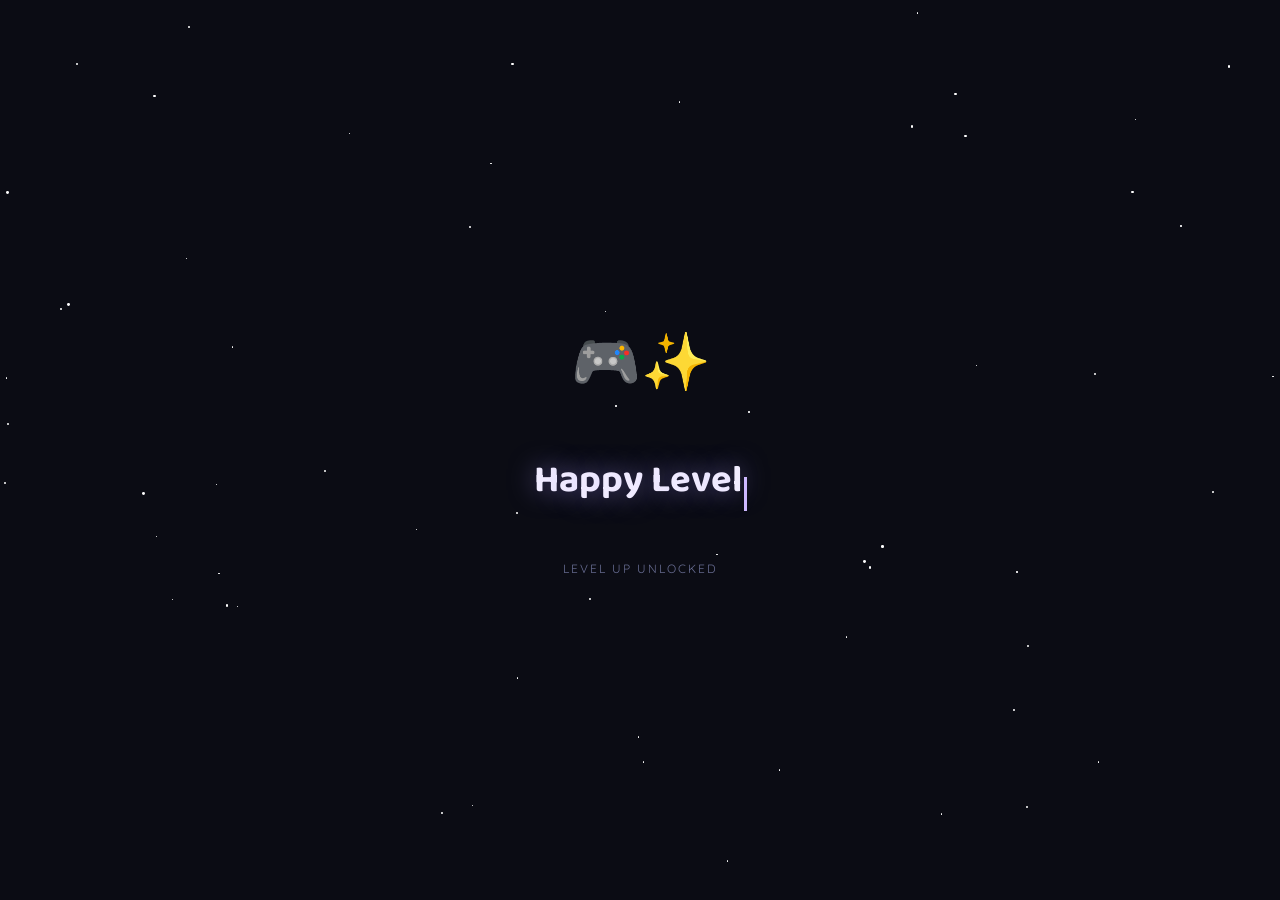
<file: index.html>
<!doctype html>
<html lang="id">
  <head>
    <meta charset="UTF-8" />
    <meta name="viewport" content="width=device-width, initial-scale=1.0" />
    <title>???</title>
    <link rel="preconnect" href="https://fonts.googleapis.com" />
    <link rel="preconnect" href="https://fonts.gstatic.com" crossorigin />
    <link
      href="https://fonts.googleapis.com/css2?family=Cormorant+Garamond:ital,wght@0,400;0,600;1,500&family=Baloo+2:wght@600;700;800&family=Quicksand:wght@400;500;600&display=swap"
      rel="stylesheet"
    />
    <style>
      * {
        margin: 0;
        padding: 0;
        box-sizing: border-box;
      }

      html,
      body {
        width: 100%;
        min-height: 100vh;
        background: #0b0c14;
        overflow-x: hidden;
        font-family: "Quicksand", sans-serif;
      }

      body {
        display: flex;
        justify-content: center;
        align-items: center;
        position: relative;
        padding: 24px 16px;
      }

      /* ── STARFIELD ── */
      .stars {
        position: fixed;
        inset: 0;
        z-index: 0;
        background: radial-gradient(
          ellipse at 50% 20%,
          #161a2c 0%,
          #0b0c14 65%
        );
      }

      .star {
        position: absolute;
        background: #fff;
        border-radius: 50%;
        animation: twinkleStar ease-in-out infinite;
      }

      @keyframes twinkleStar {
        0%,
        100% {
          opacity: 0.15;
          transform: scale(1);
        }
        50% {
          opacity: 1;
          transform: scale(1.3);
        }
      }

      .fog {
        position: fixed;
        inset: -20%;
        z-index: 0;
        background:
          radial-gradient(
            circle at 20% 80%,
            rgba(120, 80, 160, 0.1),
            transparent 40%
          ),
          radial-gradient(
            circle at 80% 30%,
            rgba(80, 100, 180, 0.1),
            transparent 40%
          );
        animation: fogDrift 18s ease-in-out infinite alternate;
        pointer-events: none;
      }

      @keyframes fogDrift {
        from {
          transform: translate(0, 0) scale(1);
        }
        to {
          transform: translate(3%, -2%) scale(1.05);
        }
      }

      /* ── SCENE ── */
      .scene {
        position: relative;
        z-index: 1;
        text-align: center;
        max-width: 500px;
        width: 100%;
      }

      .eyebrow {
        font-family: "Quicksand", sans-serif;
        font-size: 10px;
        letter-spacing: 3px;
        text-transform: uppercase;
        color: #6a6f95;
        opacity: 0;
        animation: revealUp 1s ease 0.2s forwards;
        white-space: nowrap;
        overflow: hidden;
        text-overflow: ellipsis;
      }

      .eyebrow::before,
      .eyebrow::after {
        content: "✦";
        color: #4d5380;
        margin: 0 8px;
        font-size: 9px;
      }

      .title {
        font-family: "Cormorant Garamond", serif;
        font-style: italic;
        font-weight: 600;
        font-size: clamp(26px, 8vw, 38px);
        color: #f1ecff;
        margin: 14px 0 8px;
        letter-spacing: 0.5px;
        opacity: 0;
        animation: revealUp 1s ease 0.45s forwards;
        text-shadow: 0 0 24px rgba(170, 150, 255, 0.35);
        line-height: 1.25;
      }

      .subtitle {
        font-size: 13px;
        color: #8a8fb5;
        margin-bottom: 28px;
        font-style: italic;
        opacity: 0;
        animation: revealUp 1s ease 0.65s forwards;
        line-height: 1.6;
      }

      /* ── SEAL ── */
      .seal-wrap {
        position: relative;
        width: 120px;
        height: 120px;
        margin: 0 auto 30px;
        opacity: 0;
        animation: revealUp 1s ease 0.85s forwards;
      }

      .seal-ring {
        position: absolute;
        inset: 0;
        border-radius: 50%;
        border: 1px solid rgba(170, 150, 255, 0.25);
        animation: rotateSlow 30s linear infinite;
      }

      .seal-ring::before,
      .seal-ring::after {
        content: "✦";
        position: absolute;
        color: rgba(200, 180, 255, 0.5);
        font-size: 10px;
      }

      .seal-ring::before {
        top: -5px;
        left: 50%;
        transform: translateX(-50%);
      }
      .seal-ring::after {
        bottom: -5px;
        left: 50%;
        transform: translateX(-50%);
      }

      @keyframes rotateSlow {
        from {
          transform: rotate(0deg);
        }
        to {
          transform: rotate(360deg);
        }
      }

      .seal-core {
        position: absolute;
        inset: 18px;
        border-radius: 50%;
        background: radial-gradient(circle at 35% 30%, #2b2f52, #15172b 70%);
        box-shadow:
          0 0 30px rgba(140, 120, 230, 0.35),
          inset 0 0 20px rgba(0, 0, 0, 0.5);
        display: flex;
        align-items: center;
        justify-content: center;
        font-size: 34px;
        animation: pulseGlow 3s ease-in-out infinite;
      }

      @keyframes pulseGlow {
        0%,
        100% {
          box-shadow:
            0 0 30px rgba(140, 120, 230, 0.35),
            inset 0 0 20px rgba(0, 0, 0, 0.5);
        }
        50% {
          box-shadow:
            0 0 46px rgba(140, 120, 230, 0.55),
            inset 0 0 20px rgba(0, 0, 0, 0.5);
        }
      }

      /* ── COUNTDOWN ── */
      .countdown {
        display: flex;
        justify-content: center;
        align-items: flex-start;
        gap: 6px;
        opacity: 0;
        animation: revealUp 1s ease 1.05s forwards;
        flex-wrap: nowrap;
        width: 100%;
      }

      .unit {
        display: flex;
        flex-direction: column;
        align-items: center;
        min-width: 0;
        flex: 1;
        max-width: 80px;
      }

      .unit .num {
        font-family: "Cormorant Garamond", serif;
        font-weight: 600;
        font-size: clamp(32px, 9vw, 48px);
        color: #f1ecff;
        text-shadow: 0 0 18px rgba(170, 150, 255, 0.4);
        line-height: 1;
        width: 100%;
        text-align: center;
      }

      .unit .label {
        margin-top: 8px;
        font-size: 10px;
        letter-spacing: 2px;
        text-transform: uppercase;
        color: #6a6f95;
        white-space: nowrap;
      }

      .sep {
        font-family: "Cormorant Garamond", serif;
        font-size: clamp(24px, 6vw, 36px);
        color: #4d5380;
        padding-top: 2px;
        flex-shrink: 0;
        line-height: 1;
      }

      .num.flicker {
        animation: flickerNum 0.25s ease;
      }

      @keyframes flickerNum {
        0% {
          opacity: 0.2;
        }
        100% {
          opacity: 1;
        }
      }

      .footer-note {
        margin-top: 28px;
        font-size: 12px;
        color: #565b80;
        opacity: 0;
        animation: revealUp 1s ease 1.25s forwards;
        letter-spacing: 0.5px;
        font-style: italic;
      }

      /* ════════════════════════════
           UNLOCK / LEVEL UP REVEAL
        ════════════════════════════ */
      .unlock-overlay {
        position: fixed;
        inset: 0;
        z-index: 100;
        background: #0b0c14;
        display: none;
        align-items: center;
        justify-content: center;
        flex-direction: column;
        text-align: center;
        padding: 30px;
        overflow: hidden;
      }

      .unlock-overlay.active {
        display: flex;
        animation: fadeIn 0.6s ease;
      }

      /* starfield reuse di dalam overlay */
      .unlock-stars {
        position: absolute;
        inset: 0;
        z-index: 0;
      }

      .unlock-content {
        position: relative;
        z-index: 1;
        max-width: 600px;
      }

      .unlock-burst {
        font-size: 56px;
        opacity: 0;
        animation: burstReveal 0.8s ease forwards;
      }

      @keyframes burstReveal {
        0% {
          opacity: 0;
          transform: scale(0.5);
        }
        60% {
          opacity: 1;
          transform: scale(1.15);
        }
        100% {
          opacity: 1;
          transform: scale(1);
        }
      }

      .unlock-burst.pulse {
        animation:
          burstReveal 0.8s ease forwards,
          burstPulse 1.6s ease-in-out 0.8s infinite;
      }

      @keyframes burstPulse {
        0%,
        100% {
          transform: scale(1);
        }
        50% {
          transform: scale(1.1);
        }
      }

      .unlock-text-wrap {
        margin-top: 28px;
        min-height: 120px;
        display: flex;
        align-items: center;
        justify-content: center;
      }

      .unlock-text {
        font-family: "Baloo 2", cursive;
        font-weight: 700;
        font-size: clamp(22px, 6.5vw, 38px);
        color: #f1ecff;
        text-shadow: 0 0 26px rgba(170, 150, 255, 0.5);
        line-height: 1.4;
      }

      .unlock-cursor {
        display: inline-block;
        width: 3px;
        background: #cdb8ff;
        margin-left: 2px;
        height: 0.9em;
        vertical-align: text-bottom;
        animation: blinkCursor 0.8s steps(1) infinite;
      }

      @keyframes blinkCursor {
        50% {
          opacity: 0;
        }
      }

      .unlock-sub {
        margin-top: 18px;
        font-size: 12px;
        letter-spacing: 2px;
        text-transform: uppercase;
        color: #6a6f95;
        opacity: 0;
        animation: fadeIn 0.8s ease forwards;
      }

      @keyframes fadeIn {
        from {
          opacity: 0;
        }
        to {
          opacity: 1;
        }
      }

      @keyframes revealUp {
        from {
          opacity: 0;
          transform: translateY(16px);
          filter: blur(4px);
        }
        to {
          opacity: 1;
          transform: translateY(0);
          filter: blur(0);
        }
      }
    </style>
  </head>
  <body>
    <div class="stars" id="stars"></div>
    <div class="fog"></div>

    <div class="scene">
      <div class="eyebrow">tunggu di hari spesial kamu</div>
      <div class="title">jangan dibuka dulu, yaa...</div>
      <div class="subtitle">ada kejutan kecil yang masih terkunci waktu</div>

      <div class="seal-wrap">
        <div class="seal-ring"></div>
        <div class="seal-core">🔒</div>
      </div>

      <div class="countdown" id="countdown">
        <div class="unit">
          <div class="num" id="days">--</div>
          <div class="label">Hari</div>
        </div>
        <div class="sep">:</div>
        <div class="unit">
          <div class="num" id="hours">--</div>
          <div class="label">Jam</div>
        </div>
        <div class="sep">:</div>
        <div class="unit">
          <div class="num" id="minutes">--</div>
          <div class="label">Menit</div>
        </div>
        <div class="sep">:</div>
        <div class="unit">
          <div class="num" id="seconds">--</div>
          <div class="label">Detik</div>
        </div>
      </div>

      <div class="footer-note">
        sabar ya, semuanya akan terbuka pada waktunya 🤫
      </div>
    </div>

    <!-- ═══ UNLOCK / LEVEL UP REVEAL (tampil sekali) ═══ -->
    <div class="unlock-overlay" id="unlockOverlay">
      <div class="unlock-stars" id="unlockStars"></div>
      <div class="unlock-content">
        <div class="unlock-burst" id="unlockBurst">🔓</div>
        <div class="unlock-text-wrap">
          <div class="unlock-text" id="unlockText"></div>
        </div>
        <div class="unlock-sub" id="unlockSub">level up unlocked</div>
      </div>
    </div>

    <script>
      // ── GENERATE STARS (halaman utama) ──
      function generateStars(container, count) {
        for (let i = 0; i < count; i++) {
          const star = document.createElement("div");
          star.classList.add("star");
          const size = Math.random() * 2 + 1;
          star.style.width = size + "px";
          star.style.height = size + "px";
          star.style.left = Math.random() * 100 + "vw";
          star.style.top = Math.random() * 100 + "vh";
          star.style.animationDuration = 2 + Math.random() * 3 + "s";
          star.style.animationDelay = Math.random() * 4 + "s";
          container.appendChild(star);
        }
      }
      generateStars(document.getElementById("stars"), 90);
      generateStars(document.getElementById("unlockStars"), 60);

      // ── COUNTDOWN TARGET ──
      // 9 September 2026, 00:00 WIB (UTC+7)
      const target = new Date("2026-09-09T00:00:00+07:00").getTime();

      const elDays = document.getElementById("days");
      const elHours = document.getElementById("hours");
      const elMinutes = document.getElementById("minutes");
      const elSeconds = document.getElementById("seconds");
      const overlay = document.getElementById("unlockOverlay");

      let lastSeconds = -1;

      function pad(n) {
        return String(n).padStart(2, "0");
      }

      // ── CEK APAKAH REVEAL SUDAH PERNAH DITONTON ──
      const REVEAL_KEY = "levelUpRevealSeen";
      const alreadySeen = localStorage.getItem(REVEAL_KEY) === "true";

      function tick() {
        const now = Date.now();
        const diff = target - now;

        if (diff <= 0) {
          clearInterval(timer);
          elDays.textContent = "00";
          elHours.textContent = "00";
          elMinutes.textContent = "00";
          elSeconds.textContent = "00";

          if (alreadySeen) {
            // sudah pernah lihat reveal-nya, langsung ke main.html
            window.location.href = "main.html";
          } else {
            showUnlockReveal();
          }
          return;
        }

        const d = Math.floor(diff / (1000 * 60 * 60 * 24));
        const h = Math.floor((diff / (1000 * 60 * 60)) % 24);
        const m = Math.floor((diff / (1000 * 60)) % 60);
        const s = Math.floor((diff / 1000) % 60);

        elDays.textContent = pad(d);
        elHours.textContent = pad(h);
        elMinutes.textContent = pad(m);
        elSeconds.textContent = pad(s);

        if (s !== lastSeconds) {
          elSeconds.classList.remove("flicker");
          void elSeconds.offsetWidth;
          elSeconds.classList.add("flicker");
          lastSeconds = s;
        }
      }

      // ── TAMPILKAN REVEAL (HANYA SEKALI) ──
      function showUnlockReveal() {
        overlay.classList.add("active");

        const burst = document.getElementById("unlockBurst");
        const unlockText = document.getElementById("unlockText");
        const unlockSub = document.getElementById("unlockSub");

        // ganti emoji jadi level-up vibe setelah burst pertama selesai
        setTimeout(() => {
          burst.textContent = "🎮✨";
          burst.classList.add("pulse");
        }, 800);

        // mulai typewriter setelah delay sedikit
        setTimeout(() => {
          typeUnlockText(
            "Happy Level Up Day 21st My Support System",
            unlockText,
            () => {
              unlockSub.style.animationDelay = "0.2s";
              // tandai sudah pernah ditonton & redirect setelah beberapa saat
              localStorage.setItem(REVEAL_KEY, "true");
              setTimeout(() => {
                window.location.href = "main.html";
              }, 2800);
            },
          );
        }, 1100);
      }

      function typeUnlockText(text, target, onDone) {
        let i = 0;
        const speed = 45;
        const cursor = document.createElement("span");
        cursor.classList.add("unlock-cursor");
        target.textContent = "";
        target.appendChild(cursor);

        function step() {
          if (i < text.length) {
            const charNode = document.createTextNode(text[i]);
            target.insertBefore(charNode, cursor);
            i++;
            setTimeout(step, speed);
          } else {
            cursor.remove();
            if (onDone) onDone();
          }
        }
        step();
      }

      // ── INISIALISASI ──
      if (target - Date.now() <= 0 && !alreadySeen) {
        // kalau halaman dibuka pas waktu sudah lewat & belum pernah lihat reveal
        elDays.textContent = "00";
        elHours.textContent = "00";
        elMinutes.textContent = "00";
        elSeconds.textContent = "00";
        showUnlockReveal();
      } else if (target - Date.now() <= 0 && alreadySeen) {
        window.location.href = "main.html";
      } else {
        tick();
        var timer = setInterval(tick, 1000);
      }
    </script>
  </body>
</html>
</file>
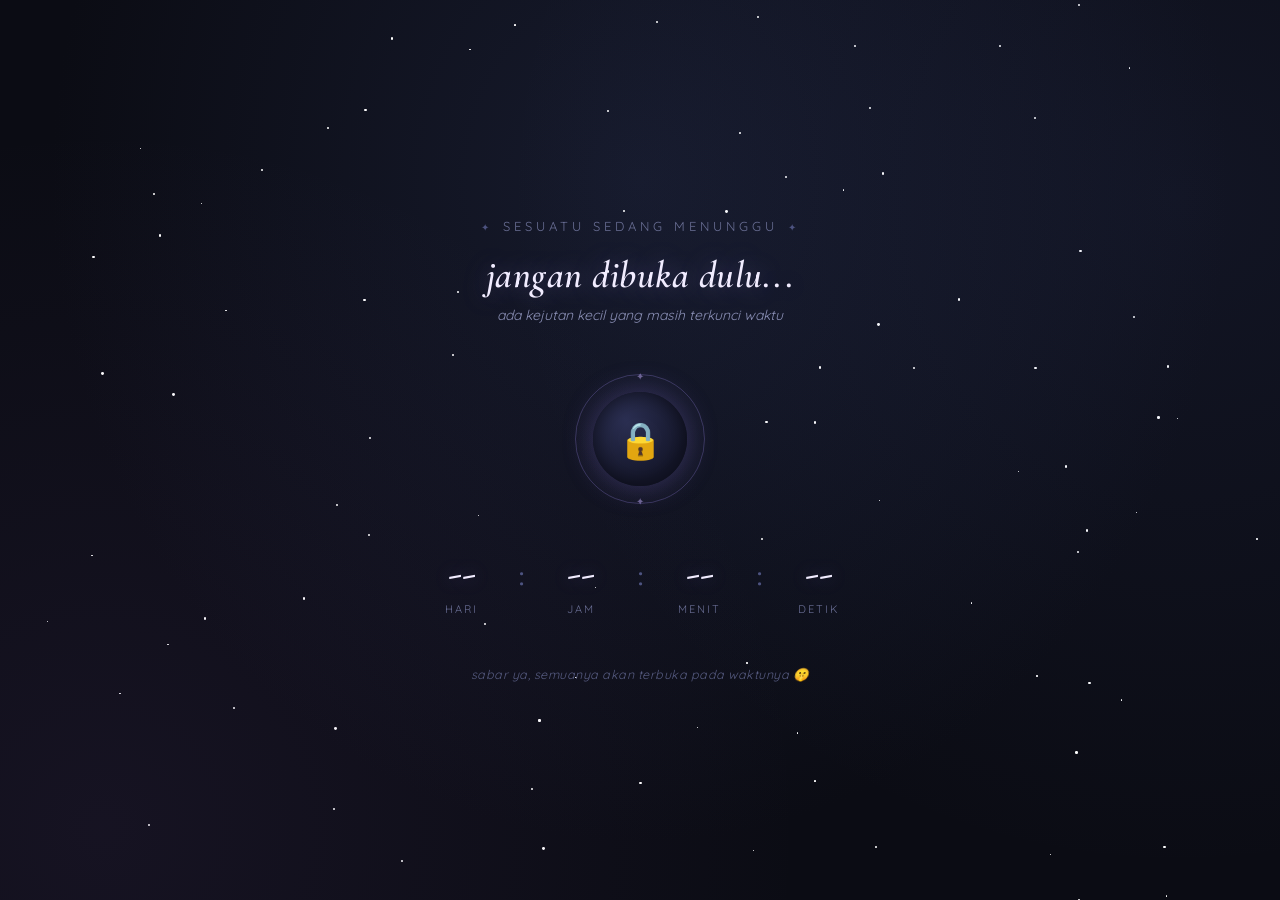
<file: countdown.html>
<!doctype html>
<html lang="id">
  <head>
    <meta charset="UTF-8" />
    <meta name="viewport" content="width=device-width, initial-scale=1.0" />
    <title>???</title>
    <link rel="preconnect" href="https://fonts.googleapis.com" />
    <link rel="preconnect" href="https://fonts.gstatic.com" crossorigin />
    <link
      href="https://fonts.googleapis.com/css2?family=Cormorant+Garamond:ital,wght@0,400;0,600;1,500&family=Quicksand:wght@400;500;600&display=swap"
      rel="stylesheet"
    />
    <style>
      * {
        margin: 0;
        padding: 0;
        box-sizing: border-box;
      }

      html,
      body {
        width: 100%;
        min-height: 100vh;
        background: #0b0c14;
        overflow-x: hidden;
        font-family: "Quicksand", sans-serif;
      }

      body {
        display: flex;
        justify-content: center;
        align-items: center;
        position: relative;
        padding: 24px;
      }

      /* ── STARFIELD ── */
      .stars {
        position: fixed;
        inset: 0;
        z-index: 0;
        background: radial-gradient(
          ellipse at 50% 20%,
          #161a2c 0%,
          #0b0c14 65%
        );
      }

      .star {
        position: absolute;
        background: #fff;
        border-radius: 50%;
        animation: twinkleStar ease-in-out infinite;
      }

      @keyframes twinkleStar {
        0%,
        100% {
          opacity: 0.15;
          transform: scale(1);
        }
        50% {
          opacity: 1;
          transform: scale(1.3);
        }
      }

      /* drifting fog */
      .fog {
        position: fixed;
        inset: -20%;
        z-index: 0;
        background:
          radial-gradient(
            circle at 20% 80%,
            rgba(120, 80, 160, 0.1),
            transparent 40%
          ),
          radial-gradient(
            circle at 80% 30%,
            rgba(80, 100, 180, 0.1),
            transparent 40%
          );
        animation: fogDrift 18s ease-in-out infinite alternate;
        pointer-events: none;
      }

      @keyframes fogDrift {
        from {
          transform: translate(0, 0) scale(1);
        }
        to {
          transform: translate(3%, -2%) scale(1.05);
        }
      }

      /* ── SCENE ── */
      .scene {
        position: relative;
        z-index: 1;
        text-align: center;
        max-width: 560px;
        width: 100%;
      }

      .eyebrow {
        font-family: "Quicksand", sans-serif;
        font-size: 13px;
        letter-spacing: 4px;
        text-transform: uppercase;
        color: #6a6f95;
        opacity: 0;
        animation: revealUp 1s ease 0.2s forwards;
      }

      .eyebrow::before,
      .eyebrow::after {
        content: "✦";
        color: #4d5380;
        margin: 0 10px;
        font-size: 10px;
      }

      .title {
        font-family: "Cormorant Garamond", serif;
        font-style: italic;
        font-weight: 600;
        font-size: 38px;
        color: #f1ecff;
        margin: 18px 0 6px;
        letter-spacing: 0.5px;
        opacity: 0;
        animation: revealUp 1s ease 0.45s forwards;
        text-shadow: 0 0 24px rgba(170, 150, 255, 0.35);
      }

      .subtitle {
        font-size: 14px;
        color: #8a8fb5;
        margin-bottom: 48px;
        font-style: italic;
        opacity: 0;
        animation: revealUp 1s ease 0.65s forwards;
        line-height: 1.6;
      }

      /* ── SEAL / LOCK signature element ── */
      .seal-wrap {
        position: relative;
        width: 130px;
        height: 130px;
        margin: 0 auto 46px;
        opacity: 0;
        animation: revealUp 1s ease 0.85s forwards;
      }

      .seal-ring {
        position: absolute;
        inset: 0;
        border-radius: 50%;
        border: 1px solid rgba(170, 150, 255, 0.25);
        animation: rotateSlow 30s linear infinite;
      }

      .seal-ring::before,
      .seal-ring::after {
        content: "✦";
        position: absolute;
        color: rgba(200, 180, 255, 0.5);
        font-size: 10px;
      }

      .seal-ring::before {
        top: -5px;
        left: 50%;
        transform: translateX(-50%);
      }
      .seal-ring::after {
        bottom: -5px;
        left: 50%;
        transform: translateX(-50%);
      }

      @keyframes rotateSlow {
        from {
          transform: rotate(0deg);
        }
        to {
          transform: rotate(360deg);
        }
      }

      .seal-core {
        position: absolute;
        inset: 18px;
        border-radius: 50%;
        background: radial-gradient(circle at 35% 30%, #2b2f52, #15172b 70%);
        box-shadow:
          0 0 30px rgba(140, 120, 230, 0.35),
          inset 0 0 20px rgba(0, 0, 0, 0.5);
        display: flex;
        align-items: center;
        justify-content: center;
        font-size: 36px;
        animation: pulseGlow 3s ease-in-out infinite;
      }

      @keyframes pulseGlow {
        0%,
        100% {
          box-shadow:
            0 0 30px rgba(140, 120, 230, 0.35),
            inset 0 0 20px rgba(0, 0, 0, 0.5);
        }
        50% {
          box-shadow:
            0 0 46px rgba(140, 120, 230, 0.55),
            inset 0 0 20px rgba(0, 0, 0, 0.5);
        }
      }

      /* ── COUNTDOWN ── */
      .countdown {
        display: flex;
        justify-content: center;
        gap: 18px;
        opacity: 0;
        animation: revealUp 1s ease 1.05s forwards;
        flex-wrap: wrap;
      }

      .unit {
        min-width: 76px;
      }

      .unit .num {
        font-family: "Cormorant Garamond", serif;
        font-weight: 600;
        font-size: 44px;
        color: #f1ecff;
        text-shadow: 0 0 18px rgba(170, 150, 255, 0.4);
        line-height: 1;
        transition: opacity 0.25s ease;
      }

      .unit .label {
        margin-top: 8px;
        font-size: 11px;
        letter-spacing: 2px;
        text-transform: uppercase;
        color: #6a6f95;
      }

      .sep {
        font-family: "Cormorant Garamond", serif;
        font-size: 36px;
        color: #4d5380;
        align-self: flex-start;
        margin-top: 2px;
      }

      .num.flicker {
        animation: flickerNum 0.25s ease;
      }

      @keyframes flickerNum {
        0% {
          opacity: 0.2;
        }
        100% {
          opacity: 1;
        }
      }

      .footer-note {
        margin-top: 50px;
        font-size: 12.5px;
        color: #565b80;
        opacity: 0;
        animation: revealUp 1s ease 1.25s forwards;
        letter-spacing: 0.5px;
        font-style: italic;
      }

      /* ── REVEAL / UNLOCK OVERLAY ── */
      .unlock-overlay {
        position: fixed;
        inset: 0;
        z-index: 100;
        background: #0b0c14;
        display: none;
        align-items: center;
        justify-content: center;
        flex-direction: column;
        text-align: center;
      }

      .unlock-overlay.active {
        display: flex;
        animation: fadeIn 0.6s ease;
      }

      .unlock-burst {
        font-size: 64px;
        animation: burstPulse 1s ease-in-out infinite;
      }

      @keyframes burstPulse {
        0%,
        100% {
          transform: scale(1);
        }
        50% {
          transform: scale(1.15);
        }
      }

      .unlock-text {
        font-family: "Cormorant Garamond", serif;
        font-style: italic;
        font-size: 28px;
        color: #f1ecff;
        margin-top: 22px;
        text-shadow: 0 0 24px rgba(170, 150, 255, 0.4);
      }

      @keyframes fadeIn {
        from {
          opacity: 0;
        }
        to {
          opacity: 1;
        }
      }

      @keyframes revealUp {
        from {
          opacity: 0;
          transform: translateY(16px);
          filter: blur(4px);
        }
        to {
          opacity: 1;
          transform: translateY(0);
          filter: blur(0);
        }
      }
    </style>
  </head>
  <body>
    <div class="stars" id="stars"></div>
    <div class="fog"></div>

    <div class="scene">
      <div class="eyebrow">sesuatu sedang menunggu</div>
      <div class="title">jangan dibuka dulu...</div>
      <div class="subtitle">ada kejutan kecil yang masih terkunci waktu</div>

      <div class="seal-wrap">
        <div class="seal-ring"></div>
        <div class="seal-core">🔒</div>
      </div>

      <div class="countdown" id="countdown">
        <div class="unit">
          <div class="num" id="days">--</div>
          <div class="label">Hari</div>
        </div>
        <div class="sep">:</div>
        <div class="unit">
          <div class="num" id="hours">--</div>
          <div class="label">Jam</div>
        </div>
        <div class="sep">:</div>
        <div class="unit">
          <div class="num" id="minutes">--</div>
          <div class="label">Menit</div>
        </div>
        <div class="sep">:</div>
        <div class="unit">
          <div class="num" id="seconds">--</div>
          <div class="label">Detik</div>
        </div>
      </div>

      <div class="footer-note">
        sabar ya, semuanya akan terbuka pada waktunya 🤫
      </div>
    </div>

    <div class="unlock-overlay" id="unlockOverlay">
      <div class="unlock-burst">🔓✨</div>
      <div class="unlock-text">waktunya sudah tiba...</div>
    </div>

    <script>
      // ── GENERATE STARS ──
      const starsContainer = document.getElementById("stars");
      for (let i = 0; i < 90; i++) {
        const star = document.createElement("div");
        star.classList.add("star");
        const size = Math.random() * 2 + 1;
        star.style.width = size + "px";
        star.style.height = size + "px";
        star.style.left = Math.random() * 100 + "vw";
        star.style.top = Math.random() * 100 + "vh";
        star.style.animationDuration = 2 + Math.random() * 3 + "s";
        star.style.animationDelay = Math.random() * 4 + "s";
        starsContainer.appendChild(star);
      }

      // ── COUNTDOWN TARGET ──
      // 9 September 2026, 00:00 WIB (UTC+7)
      const target = new Date("2026-09-09T00:00:00+07:00").getTime();

      const elDays = document.getElementById("days");
      const elHours = document.getElementById("hours");
      const elMinutes = document.getElementById("minutes");
      const elSeconds = document.getElementById("seconds");
      const overlay = document.getElementById("unlockOverlay");

      let lastSeconds = -1;

      function pad(n) {
        return String(n).padStart(2, "0");
      }

      function tick() {
        const now = Date.now();
        const diff = target - now;

        if (diff <= 0) {
          clearInterval(timer);
          elDays.textContent = "00";
          elHours.textContent = "00";
          elMinutes.textContent = "00";
          elSeconds.textContent = "00";

          overlay.classList.add("active");
          setTimeout(() => {
            window.location.href = "index.html";
          }, 2400);
          return;
        }

        const d = Math.floor(diff / (1000 * 60 * 60 * 24));
        const h = Math.floor((diff / (1000 * 60 * 60)) % 24);
        const m = Math.floor((diff / (1000 * 60)) % 60);
        const s = Math.floor((diff / 1000) % 60);

        elDays.textContent = pad(d);
        elHours.textContent = pad(h);
        elMinutes.textContent = pad(m);
        elSeconds.textContent = pad(s);

        if (s !== lastSeconds) {
          elSeconds.classList.remove("flicker");
          void elSeconds.offsetWidth; // restart animasi
          elSeconds.classList.add("flicker");
          lastSeconds = s;
        }
      }

      tick();
      const timer = setInterval(tick, 1000);
    </script>
  </body>
</html>
</file>
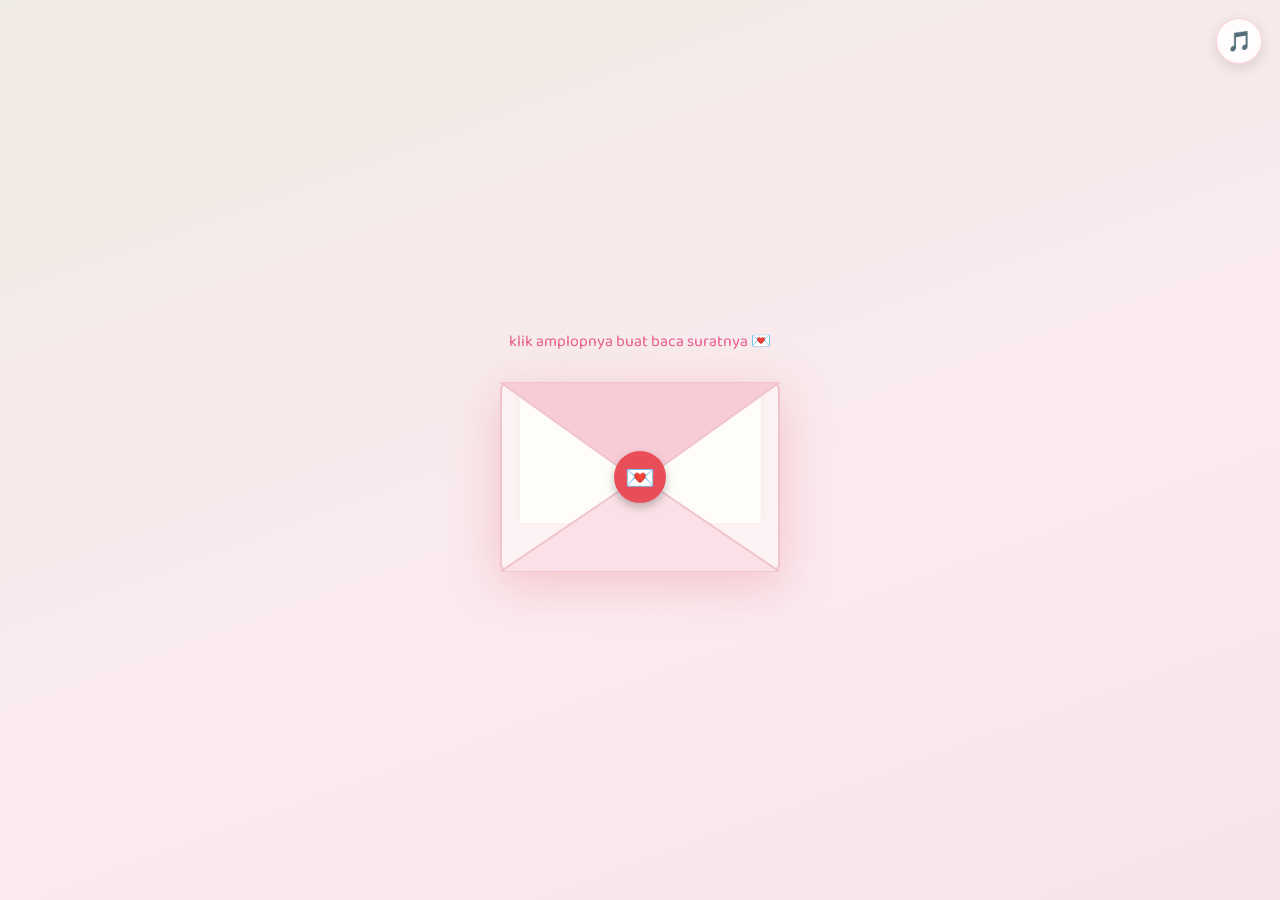
<file: yes.html>
<!doctype html>
<html lang="id">
  <head>
    <script src="lock.js"></script>
    <meta charset="UTF-8" />
    <meta name="viewport" content="width=device-width, initial-scale=1.0" />
    <title>Happy Leveling Grow Up</title>
    <link rel="preconnect" href="https://fonts.googleapis.com" />
    <link rel="preconnect" href="https://fonts.gstatic.com" crossorigin />
    <link
      href="https://fonts.googleapis.com/css2?family=Baloo+2:wght@500;700;800&family=Quicksand:wght@400;500;600;700&family=Caveat:wght@500;600;700&display=swap"
      rel="stylesheet"
    />
    <style>
      * {
        margin: 0;
        padding: 0;
        box-sizing: border-box;
      }

      body,
      html {
        width: 100%;
        min-height: 100vh;
        font-family: "Quicksand", sans-serif;
        overflow-x: hidden;
      }

      body {
        background: linear-gradient(
          160deg,
          #f0ebe3 0%,
          #fbeaf0 60%,
          #f6e4ec 100%
        );
        display: flex;
        justify-content: center;
        align-items: center;
        position: relative;
        padding: 20px;
        min-height: 100vh;
      }

      /* ── FALLING PETALS ── */
      .petals {
        position: fixed;
        inset: 0;
        pointer-events: none;
        z-index: 0;
        overflow: hidden;
      }

      .petal {
        position: absolute;
        top: -40px;
        opacity: 0.85;
        animation:
          fall linear infinite,
          sway ease-in-out infinite;
        user-select: none;
      }

      @keyframes fall {
        from {
          transform: translateY(-5vh);
        }
        to {
          transform: translateY(105vh);
        }
      }

      @keyframes sway {
        0%,
        100% {
          margin-left: 0;
        }
        50% {
          margin-left: 40px;
        }
      }

      /* ════════════════════════════
               ENVELOPE SCENE
            ════════════════════════════ */
      .envelope-scene {
        position: relative;
        z-index: 1;
        display: flex;
        flex-direction: column;
        align-items: center;
        gap: 28px;
      }

      .envelope-hint {
        font-family: "Baloo 2", cursive;
        color: #e85d8a;
        font-size: 16px;
        opacity: 0;
        animation: fadeIn 1s ease 0.6s forwards;
        text-align: center;
      }

      .envelope {
        position: relative;
        width: 280px;
        height: 190px;
        cursor: pointer;
        opacity: 0;
        transform: translateY(20px) scale(0.95);
        animation: fadeInUp 0.8s ease 0.2s forwards;
        filter: drop-shadow(0 12px 24px rgba(233, 77, 88, 0.25));
      }

      .envelope-back {
        position: absolute;
        inset: 0;
        background: #fdf3f5;
        border-radius: 8px;
        border: 2px solid #f0c4cf;
      }

      .envelope-flap {
        position: absolute;
        top: 0;
        left: 0;
        width: 100%;
        height: 100%;
        z-index: 3;
        transform-origin: top;
        transition: transform 0.7s cubic-bezier(0.65, 0, 0.35, 1);
      }

      .envelope-flap svg {
        width: 100%;
        height: 100%;
        display: block;
      }

      .envelope-front {
        position: absolute;
        bottom: 0;
        left: 0;
        width: 100%;
        height: 100%;
        z-index: 2;
      }

      .envelope-front svg {
        width: 100%;
        height: 100%;
        display: block;
      }

      .envelope-seal {
        position: absolute;
        top: 50%;
        left: 50%;
        transform: translate(-50%, -50%);
        width: 52px;
        height: 52px;
        background: #e94d58;
        border-radius: 50%;
        display: flex;
        align-items: center;
        justify-content: center;
        font-size: 24px;
        z-index: 4;
        box-shadow: 0 4px 10px rgba(0, 0, 0, 0.25);
        transition:
          opacity 0.3s ease,
          transform 0.3s ease;
        color: white;
      }

      .envelope-letter-peek {
        position: absolute;
        top: 8px;
        left: 50%;
        transform: translateX(-50%);
        width: 86%;
        height: 70%;
        background: #fffdf8;
        border-radius: 6px 6px 0 0;
        z-index: 1;
        box-shadow: 0 -2px 8px rgba(0, 0, 0, 0.05);
        transition: transform 0.6s cubic-bezier(0.34, 1.56, 0.64, 1);
        transform: translateX(-50%) translateY(0);
      }

      /* ── state: envelope opened ── */
      .envelope.opened .envelope-flap {
        transform: rotateX(180deg);
      }

      .envelope.opened .envelope-seal {
        opacity: 0;
        transform: translate(-50%, -50%) scale(0);
      }

      .envelope.opened .envelope-letter-peek {
        transform: translateX(-50%) translateY(-55px);
      }

      .envelope:hover {
        transform: translateY(18px) scale(0.97);
      }

      .envelope.opened:hover {
        transform: translateY(18px) scale(0.95);
      }

      .envelope.hide {
        animation: envelopeFadeOut 0.6s ease forwards;
      }

      @keyframes envelopeFadeOut {
        to {
          opacity: 0;
          transform: translateY(-30px) scale(0.85);
        }
      }

      .envelope-hint.hide {
        animation: fadeOutFast 0.4s ease forwards;
      }

      @keyframes fadeOutFast {
        to {
          opacity: 0;
        }
      }

      /* ════════════════════════════
               LOVE LETTER (SURAT)
            ════════════════════════════ */
      .container {
        text-align: center;
        width: 100%;
        max-width: 560px;
        position: relative;
        z-index: 1;
        display: none;
      }

      .container.show {
        display: block;
      }

      .image-box {
        display: inline-block;
        width: 80%;
        max-width: 200px;
        border-radius: 18px;
        overflow: hidden;
        box-shadow: 0 10px 28px rgba(233, 77, 88, 0.25);
        margin-bottom: 18px;
        border: 4px solid white;
        opacity: 0;
        transform: translateY(24px);
        animation: fadeInUp 0.8s ease forwards;
        position: relative;
      }

      .image-box img {
        width: 100%;
        display: block;
      }

      .sparkle {
        position: absolute;
        font-size: 22px;
        animation: twinkle 1.8s ease-in-out infinite;
        z-index: 2;
      }

      .sparkle.s1 {
        top: -10px;
        left: -16px;
        animation-delay: 0s;
      }
      .sparkle.s2 {
        top: -14px;
        right: -12px;
        animation-delay: 0.4s;
      }
      .sparkle.s3 {
        bottom: -10px;
        left: 50%;
        animation-delay: 0.8s;
      }

      @keyframes twinkle {
        0%,
        100% {
          transform: scale(1) rotate(0deg);
          opacity: 0.8;
        }
        50% {
          transform: scale(1.3) rotate(15deg);
          opacity: 1;
        }
      }

      .title {
        font-family: "Baloo 2", cursive;
        font-size: 42px;
        font-weight: 800;
        color: #1560bd;
        margin: 18px 0 6px;
        text-align: center;
        text-shadow:
          2px 2px 0 rgba(255, 255, 255, 0.6),
          4px 4px 10px rgba(21, 96, 189, 0.15);
        opacity: 0;
        transform: translateY(24px);
        animation: fadeInUp 0.8s ease 0.25s forwards;
        letter-spacing: 0.5px;
      }

      .subtitle {
        font-family: "Baloo 2", cursive;
        font-size: 17px;
        color: #e85d8a;
        margin-bottom: 22px;
        opacity: 0;
        transform: translateY(20px);
        animation: fadeInUp 0.8s ease 0.4s forwards;
      }

      .divider {
        width: 70px;
        height: 4px;
        background: linear-gradient(90deg, #ffd6e0, #e94d58, #ffd6e0);
        border-radius: 10px;
        margin: 0 auto 22px;
        opacity: 0;
        animation: fadeInUp 0.8s ease 0.5s forwards;
      }

      /* ── KERTAS SURAT ── */
      .letter-paper {
        position: relative;
        text-align: left;
        padding: 38px 34px 30px;
        background: repeating-linear-gradient(
          white 0px,
          white 37px,
          #f1c9d4 38px,
          white 39px
        );
        background-color: #fffdf9;
        border-radius: 4px;
        box-shadow:
          0 14px 34px rgba(0, 0, 0, 0.12),
          0 2px 0 rgba(0, 0, 0, 0.03) inset;
        max-width: 92%;
        width: 92%;
        margin: 0 auto 24px auto;
        opacity: 0;
        transform: translateY(24px) rotate(-0.4deg);
        animation: fadeInUp 0.8s ease 0.65s forwards;
        font-family: "Caveat", cursive;
        position: relative;
      }

      /* lubang kertas binder, dekoratif */
      .letter-paper::before {
        content: "";
        position: absolute;
        left: 14px;
        top: 18px;
        bottom: 18px;
        width: 1px;
        background: repeating-linear-gradient(
          to bottom,
          transparent 0px,
          transparent 6px,
          #f0c4cf 6px,
          #f0c4cf 7px
        );
        opacity: 0.6;
      }

      /* sudut terlipat */
      .letter-paper .fold-corner {
        position: absolute;
        top: 0;
        right: 0;
        width: 0;
        height: 0;
        border-style: solid;
        border-width: 0 28px 28px 0;
        border-color: transparent #f3d7de transparent transparent;
        filter: drop-shadow(-2px 2px 3px rgba(0, 0, 0, 0.08));
      }

      .letter-paper p {
        font-size: 24px;
        line-height: 1.65;
        color: #3a3a3a;
        margin: 14px 0;
      }

      .letter-paper p:first-child {
        margin-top: 0;
      }

      .letter-paper .signoff {
        font-size: 27px;
        color: #e85d8a;
        font-weight: 600;
        margin-top: 18px;
      }

      .typewriter-cursor {
        display: inline-block;
        width: 2px;
        background: #3a3a3a;
        animation: blink 0.8s steps(1) infinite;
        margin-left: 1px;
        height: 1em;
        vertical-align: text-bottom;
      }

      @keyframes blink {
        50% {
          opacity: 0;
        }
      }

      .btn-row {
        display: flex;
        justify-content: center;
        gap: 14px;
        opacity: 0;
        margin-top: 8px;
      }

      .btn-row.show-buttons {
        animation: fadeInUp 0.6s ease forwards;
      }

      .next-button,
      .return-button {
        display: inline-block;
        padding: 13px 30px;
        font-family: "Baloo 2", cursive;
        background-color: #1560bd;
        color: white;
        border: none;
        border-radius: 25px;
        font-size: 17px;
        font-weight: 600;
        cursor: pointer;
        text-decoration: none;
        box-shadow: 0 6px 16px rgba(21, 96, 189, 0.35);
        transition:
          transform 0.2s ease,
          box-shadow 0.2s ease;
      }

      .next-button:hover,
      .return-button:hover {
        transform: translateY(-3px) scale(1.04);
        box-shadow: 0 10px 22px rgba(21, 96, 189, 0.4);
      }

      @keyframes fadeInUp {
        from {
          opacity: 0;
          transform: translateY(24px);
        }
        to {
          opacity: 1;
          transform: translateY(0);
        }
      }

      @keyframes fadeIn {
        from {
          opacity: 0;
        }
        to {
          opacity: 1;
        }
      }

      /* ── MUTE BUTTON ── */
      .mute-btn {
        position: fixed;
        top: 18px;
        right: 18px;
        z-index: 50;
        width: 46px;
        height: 46px;
        border-radius: 50%;
        background: rgba(255, 255, 255, 0.85);
        border: 1.5px solid rgba(255, 182, 193, 0.6);
        box-shadow: 0 4px 14px rgba(0, 0, 0, 0.12);
        display: flex;
        align-items: center;
        justify-content: center;
        font-size: 20px;
        cursor: pointer;
        transition:
          transform 0.2s ease,
          box-shadow 0.2s ease;
        opacity: 0;
        animation: fadeIn 0.6s ease 0.4s forwards;
      }

      .mute-btn:hover {
        transform: scale(1.08);
        box-shadow: 0 6px 18px rgba(0, 0, 0, 0.18);
      }

      .mute-btn:active {
        transform: scale(0.94);
      }
    </style>
  </head>
  <body>
    <div class="petals" id="petals"></div>

    <button class="mute-btn" id="muteBtn" onclick="toggleMute()">🎵</button>

    <audio autoplay loop id="bgAudio">
      <source src="birthdaysong.mp3" type="audio/mpeg" />
      Your browser does not support the audio element.
    </audio>

    <!-- ═══ ENVELOPE SCENE ═══ -->
    <div class="envelope-scene" id="envelopeScene">
      <div class="envelope-hint" id="envelopeHint">
        klik amplopnya buat baca suratnya 💌
      </div>

      <div class="envelope" id="envelope" onclick="openEnvelope()">
        <div class="envelope-back"></div>

        <div class="envelope-letter-peek"></div>

        <div class="envelope-front">
          <svg viewBox="0 0 280 190" preserveAspectRatio="none">
            <polygon
              points="0,190 140,95 280,190"
              fill="#fbe1e7"
              stroke="#f0c4cf"
              stroke-width="2"
            />
          </svg>
        </div>

        <div class="envelope-flap">
          <svg viewBox="0 0 280 190" preserveAspectRatio="none">
            <polygon
              points="0,0 280,0 140,100"
              fill="#f7ccd6"
              stroke="#f0c4cf"
              stroke-width="2"
            />
          </svg>
        </div>

        <div class="envelope-seal" id="envelopeSeal">💌</div>
      </div>
    </div>

    <!-- ═══ LOVE LETTER ═══ -->
    <div class="container" id="letterContainer">
      <div class="image-box">
        <span class="sparkle s1">✨</span>
        <span class="sparkle s2">💫</span>
        <span class="sparkle s3">🌸</span>
        <img src="yes.jpeg" alt="" />
      </div>

      <div class="title">Happy Birthday</div>
      <div class="subtitle">🎂 to my favorite person 🎂</div>
      <div class="divider"></div>

      <div class="letter-paper">
        <div class="fold-corner"></div>
        <div id="letterText"></div>
      </div>

      <div class="btn-row" id="btnRow">
        <a href="main.html" class="return-button">↩ Return</a>
        <a href="memories.html" class="next-button">Next ✨</a>
      </div>
    </div>

    <script>
      // ── MUTE TOGGLE ──
      const bgAudio = document.getElementById("bgAudio");
      const muteBtn = document.getElementById("muteBtn");

      function toggleMute() {
        bgAudio.muted = !bgAudio.muted;
        muteBtn.textContent = bgAudio.muted ? "🔇" : "🎵";
      }

      // ── FALLING PETALS ──
      const petalsContainer = document.getElementById("petals");
      const petalEmojis = ["🌸", "🌷", "💮", "🌺", "🌹"];

      function createPetal() {
        const petal = document.createElement("span");
        petal.classList.add("petal");
        petal.textContent =
          petalEmojis[Math.floor(Math.random() * petalEmojis.length)];

        const size = 14 + Math.random() * 16;
        const fallDuration = 8 + Math.random() * 8;
        const swayDuration = 2 + Math.random() * 2;

        petal.style.left = Math.random() * 100 + "vw";
        petal.style.fontSize = size + "px";
        petal.style.animationDuration = `${fallDuration}s, ${swayDuration}s`;
        petal.style.animationDelay = `${Math.random() * 5}s, 0s`;

        petalsContainer.appendChild(petal);
        setTimeout(() => petal.remove(), (fallDuration + 5) * 1000);
      }

      setInterval(createPetal, 450);
      for (let i = 0; i < 12; i++) createPetal();

      // ── ENVELOPE OPEN LOGIC ──
      let opened = false;

      function openEnvelope() {
        if (opened) return;
        opened = true;

        const envelope = document.getElementById("envelope");
        const hint = document.getElementById("envelopeHint");
        envelope.classList.add("opened");

        // setelah animasi buka selesai, fade out amplop & tampilkan surat
        setTimeout(() => {
          envelope.classList.add("hide");
          hint.classList.add("hide");
        }, 900);

        setTimeout(() => {
          document.getElementById("envelopeScene").style.display = "none";
          document.getElementById("letterContainer").classList.add("show");
          startTypewriter();
        }, 1450);
      }

      // ── TYPEWRITER EFFECT ──
      const letterParagraphs = [
        "Happy 21st birthday, Sayang. Memasuki usia 21 ini pasti bakal banyak tantangan baru, tapi aku mau kamu tahu kalau kamu gak sendirian.",
        "Aku bakal selalu ada di sini buat support semua mimpi dan proses kamu.",
        "Aku bangga banget sama segala proses tumbuhmu sampai hari ini.",
        "Enjoy your 21st journey, Love. Aku sayang kamu always. 💖",
      ];

      function startTypewriter() {
        const letterText = document.getElementById("letterText");
        letterText.innerHTML = "";

        let pIndex = 0;
        let charIndex = 0;
        let currentP = null;
        const speed = 28; // ms per karakter

        function typeNextChar() {
          if (pIndex >= letterParagraphs.length) {
            // selesai, hapus cursor & tampilkan tombol
            const cursor = letterText.querySelector(".typewriter-cursor");
            if (cursor) cursor.remove();
            const btnRow = document.getElementById("btnRow");
            btnRow.classList.add("show-buttons");
            return;
          }

          if (charIndex === 0) {
            currentP = document.createElement("p");
            if (pIndex === letterParagraphs.length - 1) {
              currentP.classList.add("signoff");
            }
            const cursor = document.createElement("span");
            cursor.classList.add("typewriter-cursor");
            currentP.appendChild(cursor);
            letterText.appendChild(currentP);
          }

          const text = letterParagraphs[pIndex];
          const cursor = currentP.querySelector(".typewriter-cursor");

          if (charIndex < text.length) {
            const charNode = document.createTextNode(text[charIndex]);
            currentP.insertBefore(charNode, cursor);
            charIndex++;
            setTimeout(typeNextChar, speed);
          } else {
            pIndex++;
            charIndex = 0;
            cursor.remove();
            setTimeout(typeNextChar, 350); // pause antar paragraf
          }
        }

        typeNextChar();
      }
    </script>
  </body>
</html>
</file>
